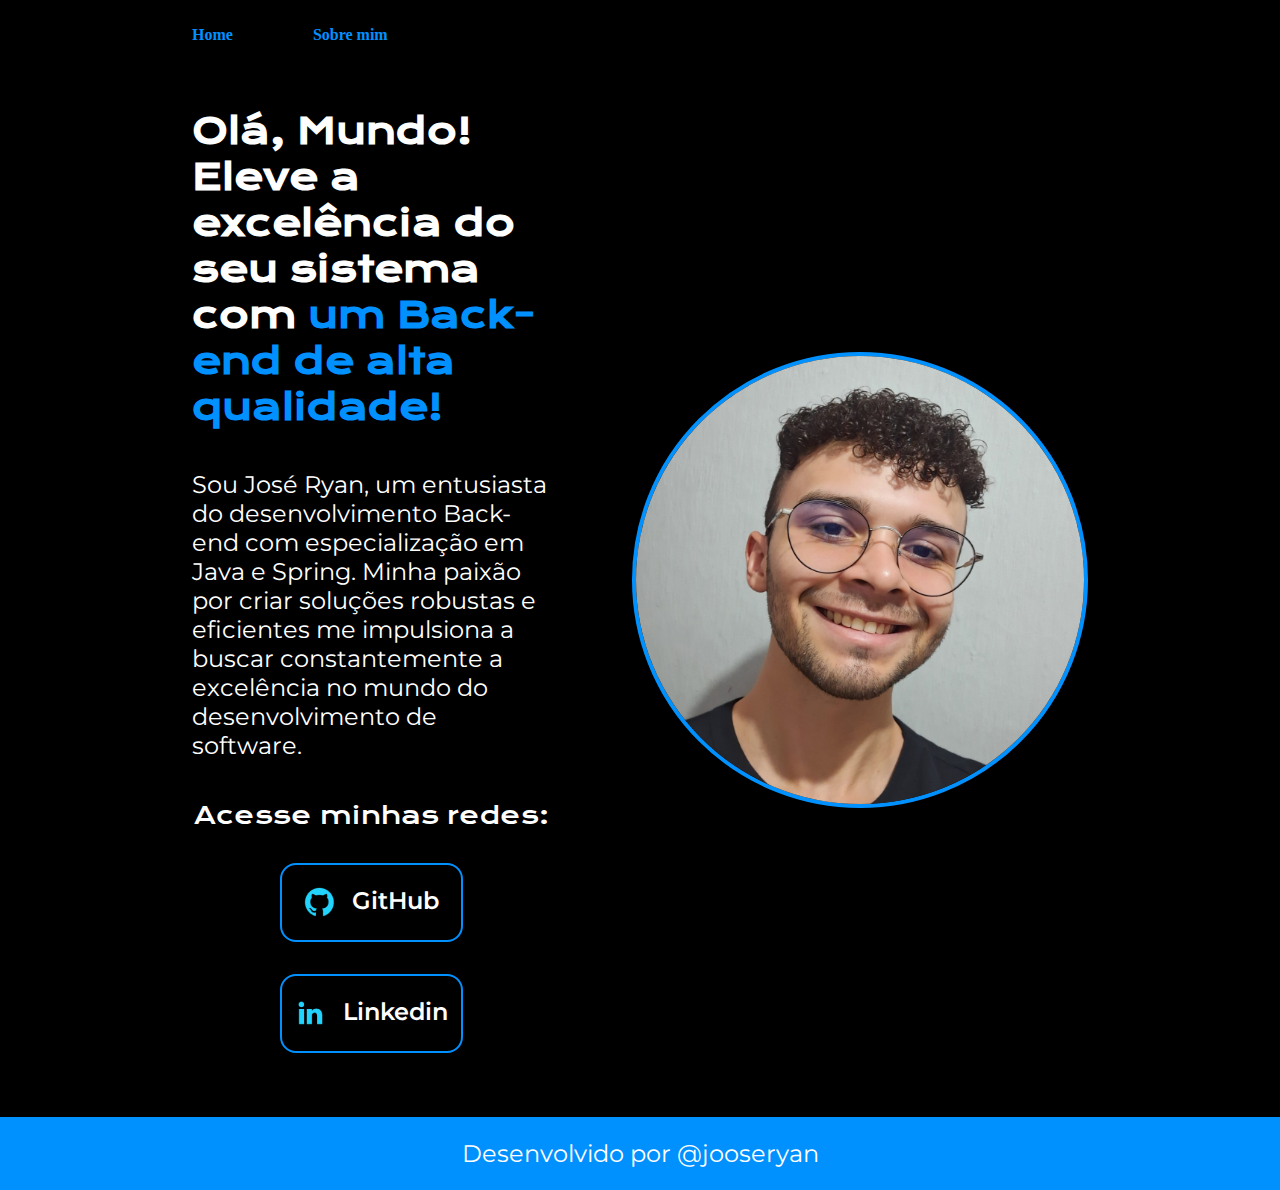
<file: index.html>
<!DOCTYPE html>
<html lang="pt-br">

<head>
    <meta charset="UTF-8">
    <meta http-equiv="X-UA-Compatible" content="IE=edge">
    <meta name="viewport" content="width=device-width, initial-scale=1.0">
    <title>Portifólio</title>
    <link rel="stylesheet" href="/styles/style.css">
</head>

<body>
    <header class="cabecalho">
        <nav class="menu">
            <a class="menu_link" href="index.html">Home</a>
            <a class="menu_link" href="about.html">Sobre mim</a>
        </nav>
    </header>
    <main class="apresentacao">
        <section class="conteudo">
            <h1 class="titulo">Olá, Mundo! Eleve a excelência do seu sistema com <strong class="destaque"> um Back-end de alta qualidade!</strong></h1>
            <p class="texto">Sou José Ryan, um entusiasta do desenvolvimento Back-end com especialização em Java e Spring. Minha paixão por criar soluções robustas e eficientes me impulsiona a buscar constantemente a excelência no mundo do desenvolvimento de software.</p>
            <div class="links">
                <h2 class="links_subtitulo">Acesse minhas redes:</h2>
                <a class="forma_links" href="https://github.com/jooseryan">
                    <img src="assets/github.png" alt="Logo do GitHub">
                    GitHub
                </a>
                <a class="forma_links" href="https://www.linkedin.com/in/jooseryan/">
                    <img src="assets/linkedin.png" alt="Logo do Linkedin">
                    Linkedin
                </a>
            </div> 
        </section>
        <img class="imagem" src="/assets/Imagem.png" alt="Foto de José Ryan">
    </main>
    <footer class="rodape">
        <p>Desenvolvido por @jooseryan</p>
    </footer>
</body>
</html>
</file>
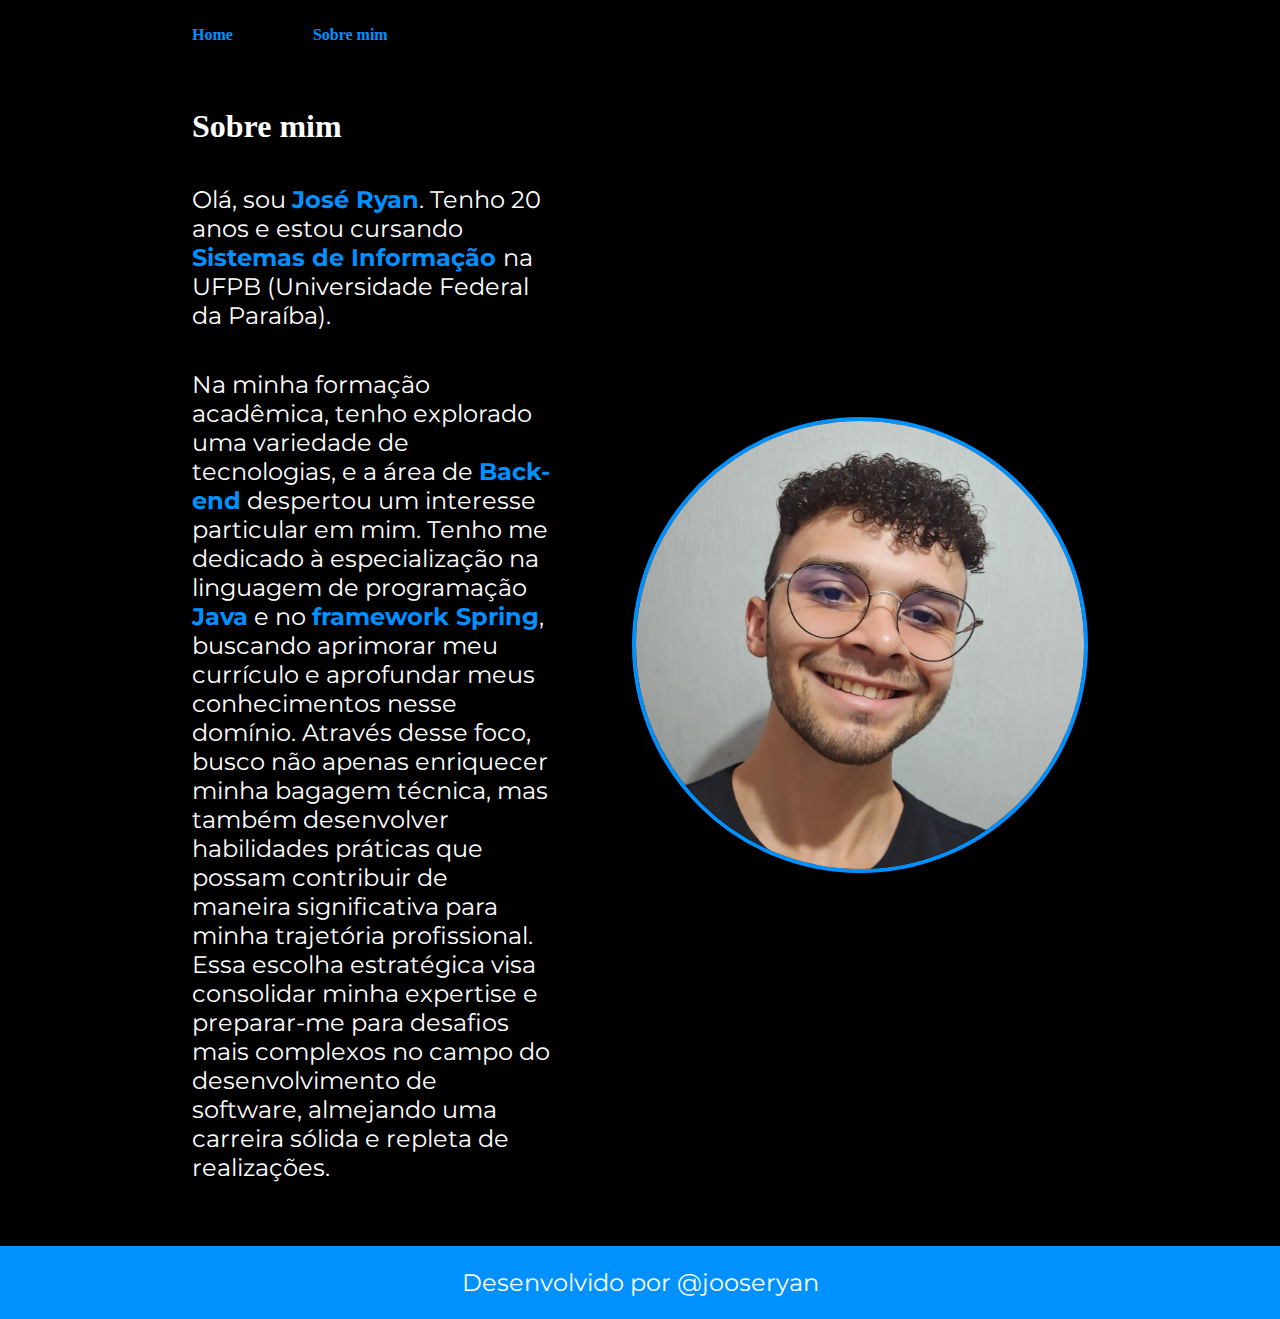
<file: about.html>
<!DOCTYPE html>
<html lang="pt-br">
<head>
    <meta charset="UTF-8">
    <meta name="viewport" content="width=device-width, initial-scale=1.0">
    <title>Sobre mim</title>
    <link rel="stylesheet" href="/styles/style.css">
</head>
<body>
    <header class="cabecalho">
        <nav class="menu">
            <a class="menu_link" href="index.html">Home</a>
            <a class="menu_link" href="about.html">Sobre mim</a>
        </nav>
    </header>
    <main class="apresentacao">
        <section class="conteudo">
            <h1>Sobre mim</h1>
            <p class="texto">Olá, sou <strong class="destaque"> José Ryan</strong>. Tenho 20 anos e estou cursando <strong class="destaque">Sistemas de Informação </strong>na UFPB (Universidade Federal da Paraíba).<strong class="destaque"> </strong></p>
            <p class="texto">Na minha formação acadêmica, tenho explorado uma variedade de tecnologias, e a área de <strong class="destaque">Back-end</strong> despertou um interesse particular em mim. Tenho me dedicado à especialização na linguagem de programação <strong class="destaque">Java</strong> e no <strong class="destaque">framework Spring</strong>, buscando aprimorar meu currículo e aprofundar meus conhecimentos nesse domínio. Através desse foco, busco não apenas enriquecer minha bagagem técnica, mas também desenvolver habilidades práticas que possam contribuir de maneira significativa para minha trajetória profissional. Essa escolha estratégica visa consolidar minha expertise e preparar-me para desafios mais complexos no campo do desenvolvimento de software, almejando uma carreira sólida e repleta de realizações.</p>
        </section>
        <img class="imagem" src="assets/Imagem.png" alt="Foto de José Ryan">
    </main>
    <footer class="rodape">
        <p>Desenvolvido por @jooseryan</p>
    </footer>
</body>
</html>
</file>
<file: styles/style.css>
@import url('https://fonts.googleapis.com/css2?family=Krona+One&family=Montserrat:wght@400;600&display=swap');

:root{
    --cor-primaria: #000;
    --cor-secundaria:#fff;
    --cor-terciaria: #0091ff;
    --cor-hover: #151515;

    --font-primaria: 'Krona One', sans-serif;
    --font-secundaria: 'Montserrat', sans-serif;
}

*{
    margin: 0;
    padding: 0;
}

body{
    box-sizing: border-box;
    background-color: var(--cor-primaria);
    color: var(--cor-secundaria);
}

.cabecalho{
    padding: 2% 0% 0% 15%;
}

.menu{
    display: flex;
    gap: 80px;
}

.menu_link{
    font-family: var(--font-secundaria)
    font-size: 1.5rem;
    font-weight: 600;
    color: var(--cor-terciaria);
    text-decoration: none;
}

.apresentacao{
    margin: 5% 15%;
    display: flex;
    align-items: center;
    justify-content: space-between;
    gap: 82px;
}

.conteudo{
    width: 50%;
    display: flex;
    flex-direction: column;
    gap: 40px;
}

.titulo{
    font-size: 2.25rem;
    font-family: var(--font-primaria);
}

.texto{
    font-size: 1.5rem;
    font-family: var(--font-secundaria);
}

.destaque{
    color: var(--cor-terciaria);
}

.links{
    display: flex;
    flex-direction: column;
    justify-content: space-between;
    align-items: center;
    gap: 32px;
}

.forma_links{
    display: flex;
    justify-content: center;
    gap: 16px;
    border: 2px solid var(--cor-terciaria) ;
    width: 50%;
    text-align: center;
    border-radius: 16px;
    font-size: 1.5rem;
    font-weight: 600;
    padding: 21.5px 0;
    text-decoration: none;
    color: var(--cor-secundaria);
    font-family: var(--font-secundaria);
}

.forma_links:hover{
    background-color: var(--cor-hover);
}

.imagem{
    width: 50%;
    border: 4px solid var(--cor-terciaria);
    border-radius: 50%;
}

.links_subtitulo{
    font-family: var(--font-primaria);
    font-weight: 400;
    font-size: 1.5rem;
}

.rodape{
    padding: 22px;
    color: var(--cor-secundaria);
    background-color: var(--cor-terciaria);
    text-align: center;
    font-family: var(--font-secundaria);
    font-size: 1.5rem;
    font-weight: 400;
}

@media (max-width: 1200px){

    .cabecalho{
        padding: 10%;
    }

    .menu{
        justify-content: center;
    }

    .apresentacao{
        flex-direction: column-reverse;
    }

    .conteudo{
        width: auto;
    }
}
</file>
